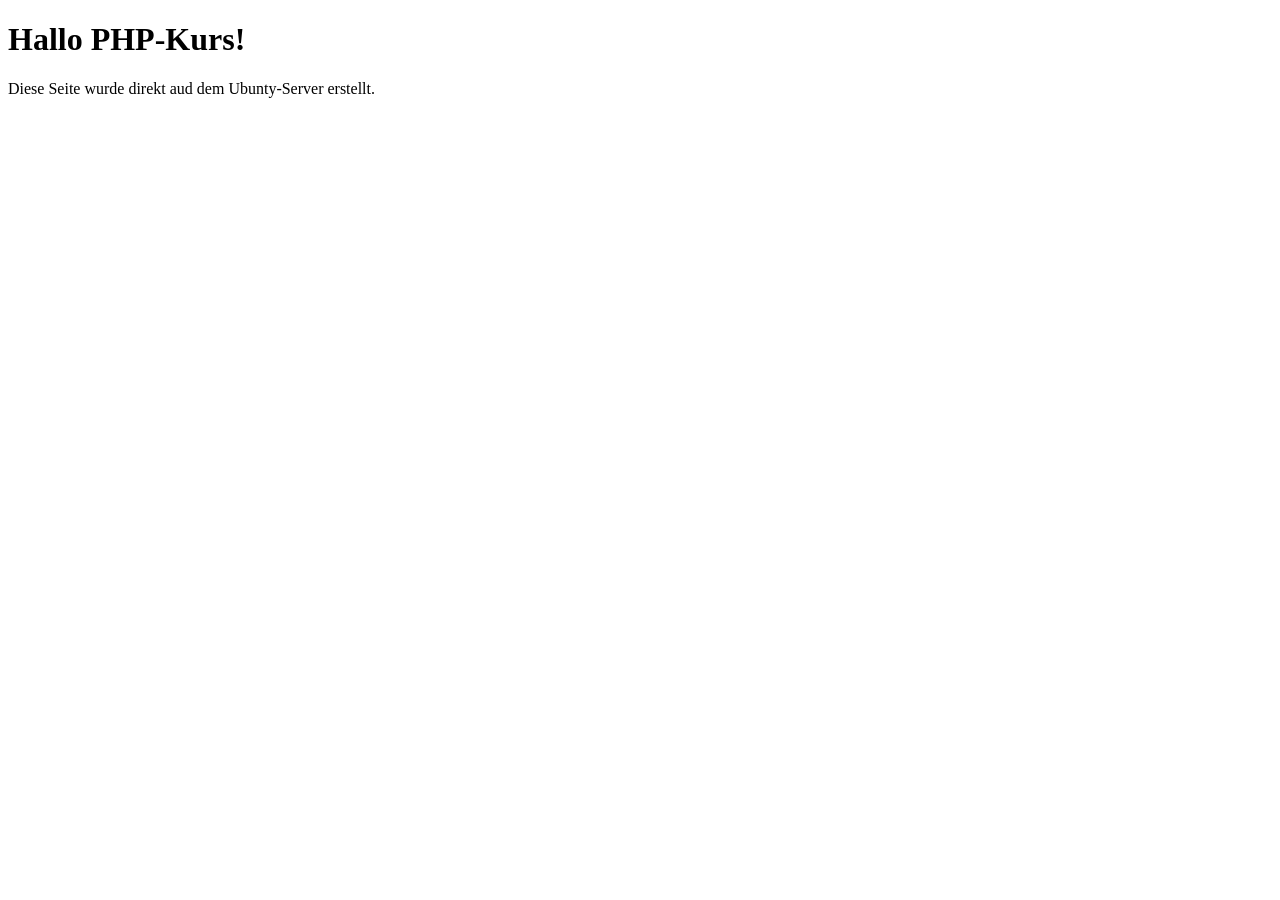
<file: index.html>
<!DOCTYPE html>
<html lang="de">
<head>
	<meta charset="UIF-8">
	<meta name="viewport" content="width-device-width, initial-scale=1.0">
	<title>Mein PHP Kursprojekt</title>
</head>
<body>
	<h1>Hallo PHP-Kurs!</h1>
	<p>Diese Seite wurde direkt aud dem Ubunty-Server erstellt.</p>
</body>
</html>
</file>
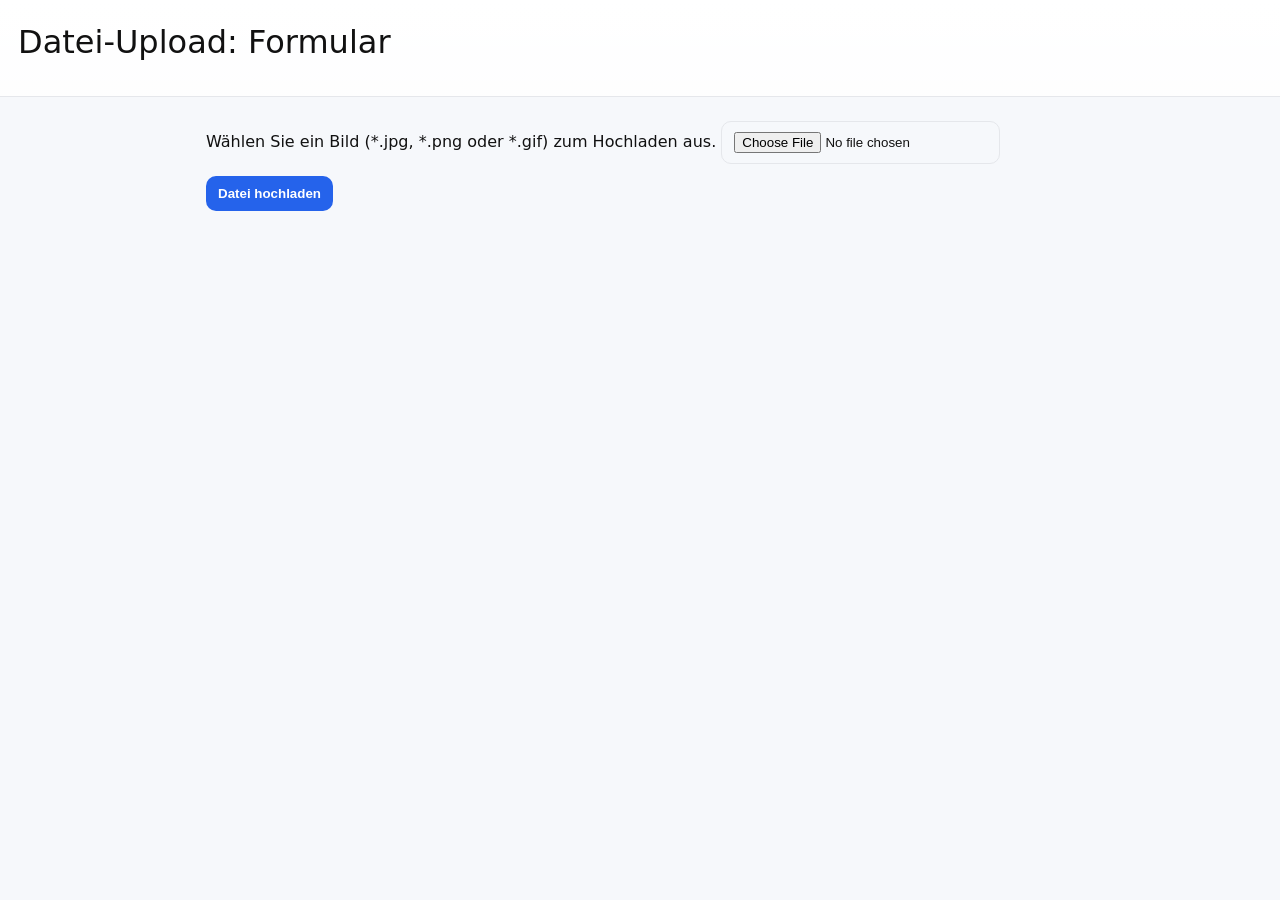
<file: php_kurs_woche3/datei-upload/form.html>
<!DOCTYPE html>
<html lang="de">

<head>
  <meta charset="UTF-8">
  <meta name="viewport" content="width=device-width, initial-scale=1.0">
  <title>Datei-Upload</title>
  <link rel="stylesheet" href="css/styles.css">
</head>

<body>
  <header>
    <h1>Datei-Upload: Formular</h1>
  </header>
  <main class="container">

    <form action="file-upload-3.php" method="post" enctype="multipart/form-data">
      <!-- Angabe einer maximalen Dateigröße in Bytes (hier: 2 MB). -->
      <!-- das ist nur eine freundliche Erinnerung -->
      <input type="hidden" name="MAX_FILE_SIZE" value="2000000">
      <label>Wählen Sie ein Bild (*.jpg, *.png oder *.gif) zum Hochladen aus.
        <input name="datei" type="file" accept="image/gif,image/jpeg,image/png,image/webp,application/pdf">
      </label>
      <button>Datei hochladen</button>
    </form>

  </main>
</body>

</html>
</file>
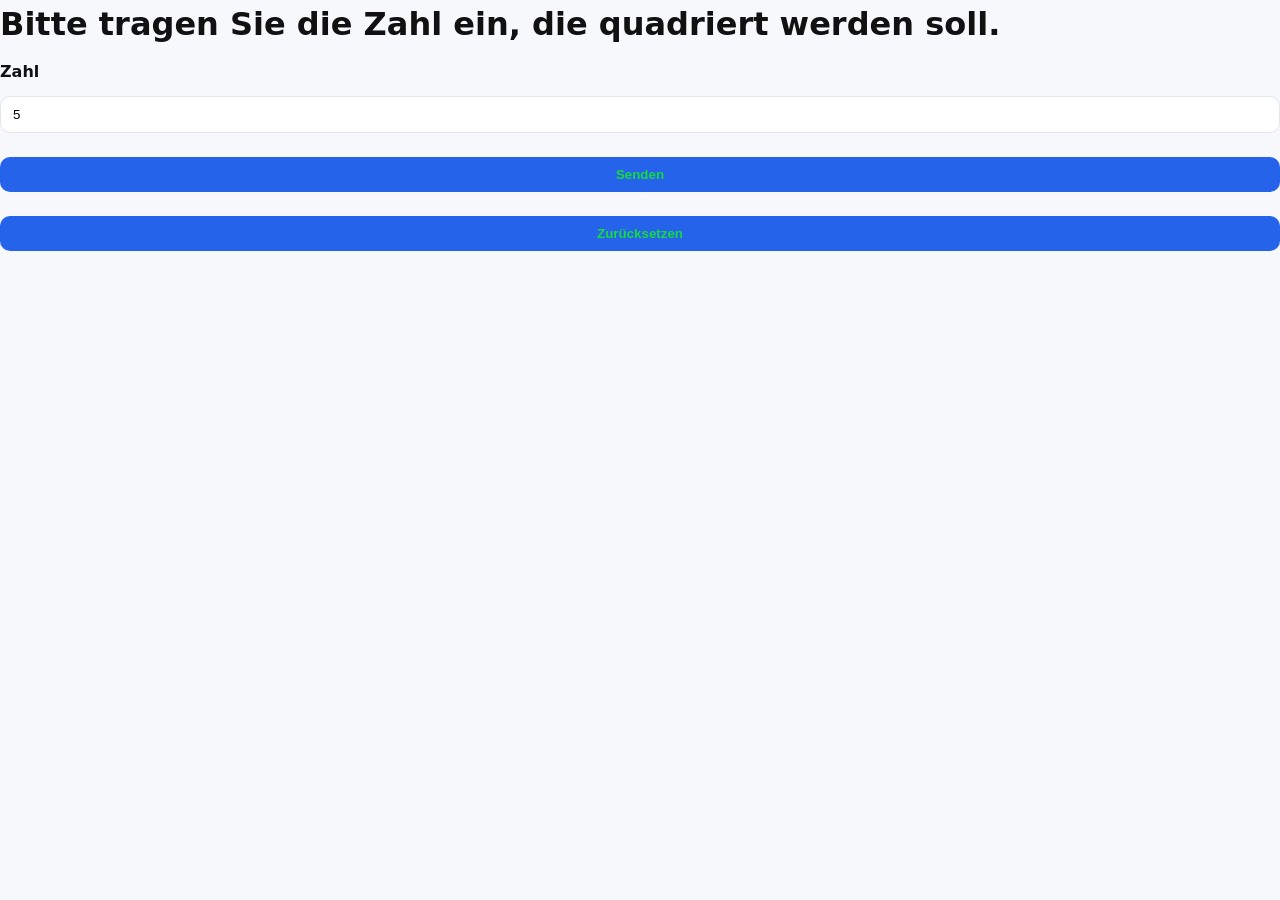
<file: php_kurs_woche1/materialien/uebungen/u_eingabe_zahl.html>
<!DOCTYPE html>
<html lang="de">

<head>
	<meta charset="UTF-8">
	<meta name="viewport" content="width=device-width, initial-scale=1.0">
	<link rel="stylesheet" href="../style/style.css">
	<title>Eingabe von Zahl</title>
</head>

<body>
	<h1>Bitte tragen Sie die Zahl ein, die quadriert werden soll. </h1>
	<form action="u_eingabe_zahl.php" method="post">
		<label for="zahl"><b>Zahl</b></label>
		<input type="number" id="zahl" name="zahl" value=5><br><br>

		<button type="submit" class="my-button">Senden </button><br><br>
		<button type="reset" class="my-button">Zurücksetzen</button>






	</form>

</body>

</html>
</file>
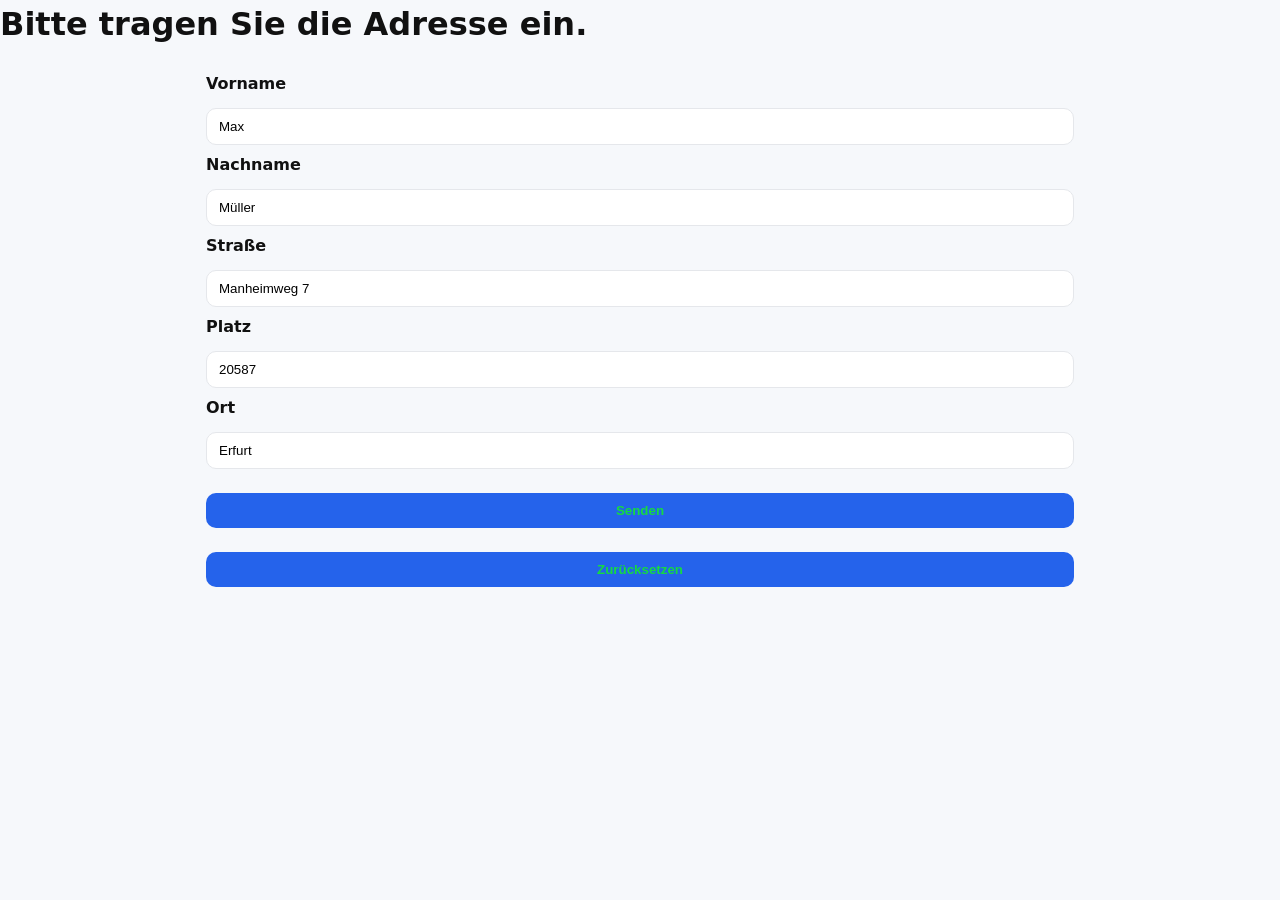
<file: php_kurs_woche1/materialien/uebungen/u_eingabeformular.html>
<!DOCTYPE html>
<html lang="de">

<head>
	<meta charset="UTF-8">
	<meta name="viewport" content="width=device-width, initial-scale=1.0">
	<link rel="stylesheet" href="../style/style.css">
	<title>Eingabeformular</title>
</head>

<body>
	<h1>Bitte tragen Sie die Adresse ein. </h1>
	<main class="container">
		<form action="u_eingabeformularTeil2.php" method="post">

			<label for="vorname"><b>Vorname</b></label>
			<input type="text" id="vorname" name="vorname" value="Max"><br>

			<label for="nachname"><b>Nachname</b></label>
			<input type="text" id="nachname" name="nachname" value="Müller"><br>

			<label for="strasse"><b>Straße</b></label>
			<input type="text" id="strasse" name="strasse" value="Manheimweg 7"><br>

			<label for="platz"><b>Platz</b></label>
			<input type="number" id="platz" name="platz" value="20587"><br>

			<label for="ort"><b>Ort</b></label>
			<input type="text" id="ort" name="ort" value="Erfurt"><br><br>

			<button type="submit" class="my-button">Senden </button><br><br>
			<button type="reset" class="my-button">Zurücksetzen</button>
		</form>

	</main>

</body>

</html>
</file>
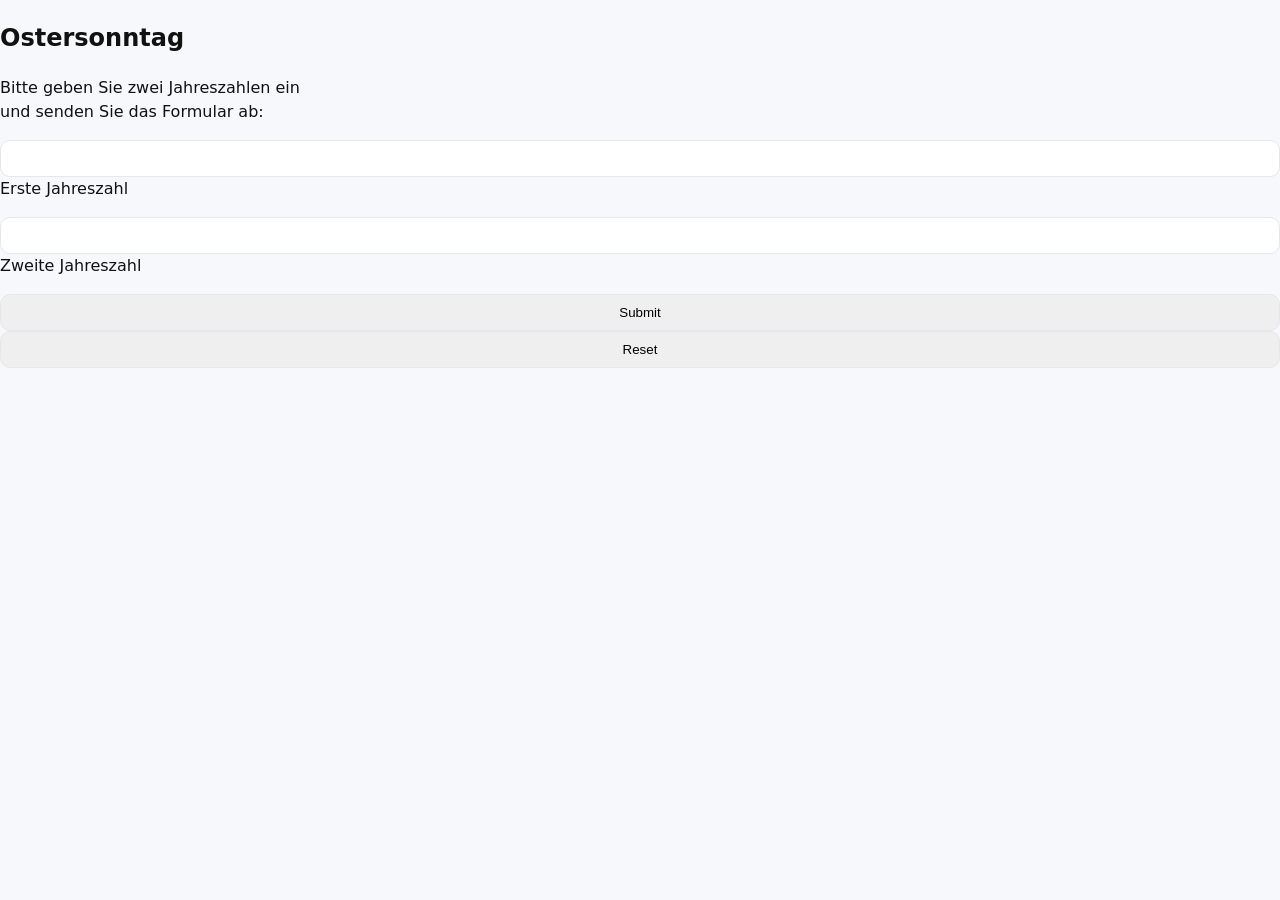
<file: php_kurs_woche2/materialien/uebungen/ostersonntag.html>
<!-- Startpunkt der Anwendung -->
<!DOCTYPE html>
<html lang="de">

<head>
    <meta charset="utf-8">
    <title>Ostersonntag, Eingabe</title>
    <link rel="stylesheet" href="../style/style.css">
</head>

<body>
    <h2>Ostersonntag</h2>
    <p>Bitte geben Sie zwei Jahreszahlen ein<br>
        und senden Sie das Formular ab:</p>
    <!-- Zwei Eingabefelder -->
    <form action="ostersonntag.php" method="post">
        <p><input name="anfang"> Erste Jahreszahl</p>
        <p><input name="ende"> Zweite Jahreszahl</p>
        <p><input type="submit">
            <input type="reset">
        </p>
    </form>
</body>

</html>
</file>
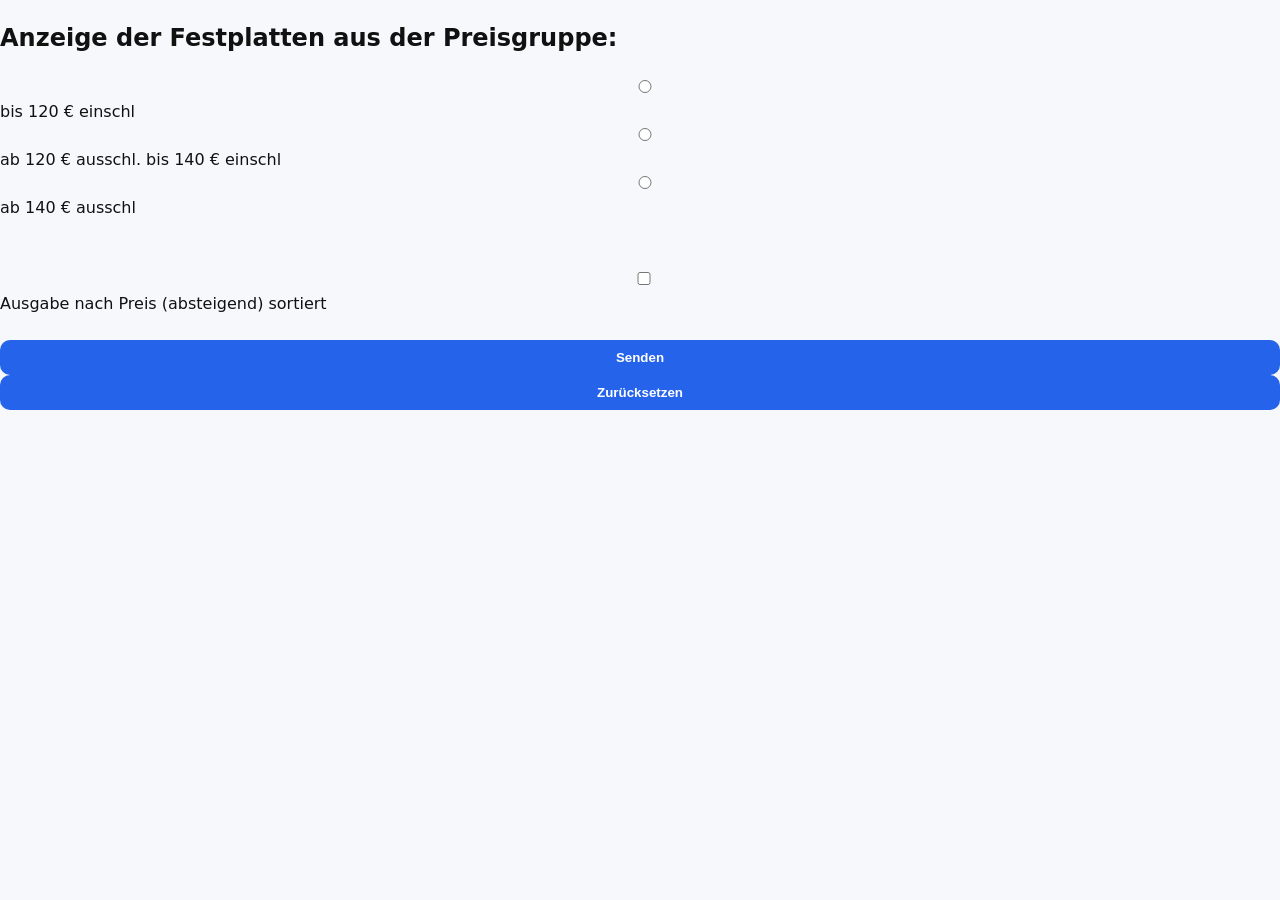
<file: php_kurs_woche3/materialien/uebungen/u_db_radio.html>
<!DOCTYPE html>
<html lang="de">

<head>
    <meta charset="utf-8">
    <title>Daten auswählen</title>
    <link rel="stylesheet" href="../../../php_kurs_woche3/style/style.css">
</head>

<body>
    <h2>Anzeige der Festplatten aus der Preisgruppe:</h2>

    <form action="u_db_radio.php" method="post">

        <input type="radio" name="preisgruppe" value="1"> bis 120 € einschl<br>
        <input type="radio" name="preisgruppe" value="2"> ab 120 € ausschl. bis 140 € einschl<br>
        <input type="radio" name="preisgruppe" value="3"> ab 140 € ausschl<br><br><br>
        <input type="checkbox" name="sortiert"> Ausgabe nach Preis (absteigend) sortiert<br><br>

        <button type="submit">Senden</button>
        <button type="reset">Zurücksetzen</button>
        <p>
    </form>
</body>

</html>
</file>
<file: php_kurs_woche3/datei-upload/css/styles.css>
/* Minimal, helles Layout für Kursdateien */
:root{--bg:#f6f8fb;--fg:#111;--muted:#6b7280;--primary:#2563eb;--card:#fff;--border:#e5e7eb;--good:#059669;--ok:#8b5cf6;--bad:#dc2626;--gray30:#999;--gray-opacity20:#cccccc81;}
*{box-sizing:border-box}html,body{margin:0;padding:0;background:var(--bg);color:var(--fg);font:16px/1.5 system-ui,-apple-system,Segoe UI,Roboto,Ubuntu,"Helvetica Neue",Arial}
header{background:linear-gradient(180deg,#fff,rgba(255,255,255,.85));border-bottom:1px solid var(--border);padding:18px}
h1,h2,h3{margin:0 0 12px;font-weight: normal;}
.container{max-width:900px;margin:24px auto;padding:0 16px}
p.meta{color:var(--muted);font-size:.9rem;margin:.25rem 0 1rem}
.post{background:var(--card);border:1px solid var(--border);padding:16px;border-radius:12px;box-shadow:0 3px 12px rgba(0,0,0,.05);margin-bottom:16px}
.card{background:var(--card);border:1px solid var(--border);padding:16px;border-radius:12px;box-shadow:0 1px 8px rgba(0,0,0,.05);}
label{display:block;margin:8px 0 12px}
input,textarea,select,button{padding:10px 12px;border:1px solid var(--border);border-radius:10px}
button{background:var(--primary);color:#fff;border:none;font-weight:600;cursor:pointer;transition:transform .02s ease}
button:hover{transform:translateY(-1px)}
.alert{background:#fff3cd;border:1px solid #ffe69c;padding:10px;border-radius:10px;margin-bottom:12px}
.good{color:var(--good)}.ok{color:var(--ok)}.bad{color:var(--bad)}
code {font-size:inherit;font-weight:inherit;font-family:'Consolas','Courier New',Courier, monospace;line-height:inherit;-webkit-font-smoothing:auto;background:#e9e9e9;padding:0.25rem;border-radius:0.25rem;}
table{border-collapse:collapse;border:1px solid var(--gray30);}
tr:nth-child(odd){background-color:var(--gray-opacity20);}
td,th {border:1px solid var(--gray30);padding:5px;text-align:center;}
</file>
<file: php_kurs_woche1/materialien/style/style.css>
/* Minimal, helles Layout für Kursdateien */
:root {
    --bg: #f6f8fb;
    --fg: #111;
    --muted: #6b7280;
    --primary: #2563eb;
    --card: #fff;
    --border: #e5e7eb;
    --good: #059669;
    --ok: #8b5cf6;
    --bad: #dc2626;
}

* {
    box-sizing: border-box
}

html,
body {
    margin: 0;
    padding: 0;
    background: var(--bg);
    color: var(--fg);
    font: 16px/1.5 system-ui, -apple-system, Segoe UI, Roboto, Ubuntu, "Helvetica Neue", Arial
}

header {
    background: linear-gradient(180deg, #fff, rgba(255, 255, 255, .85));
    border-bottom: 1px solid var(--border);
    padding: 18px
}

h1,
h2,
h3 {
    margin: 0 0 12px
}

.container {
    max-width: 900px;
    margin: 24px auto;
    padding: 0 16px
}

p.meta {
    color: var(--muted);
    font-size: .9rem;
    margin: .25rem 0 1rem
}

.post {
    background: var(--card);
    border: 1px solid var(--border);
    padding: 16px;
    border-radius: 12px;
    box-shadow: 0 3px 12px rgba(0, 0, 0, .05);
    margin-bottom: 16px
}

.card {
    background: var(--card);
    border: 1px solid var(--border);
    padding: 16px;
    border-radius: 12px;
    box-shadow: 0 1px 8px rgba(0, 0, 0, .05);
}

label {
    display: block;
    margin: 8px 0 12px
}

input,
textarea,
select,
button {
    width: 100%;
    padding: 10px 12px;
    border: 1px solid var(--border);
    border-radius: 10px
}

button {
    background: var(--primary);
    color: #16da41;
    border: none;
    font-weight: 600;
    cursor: pointer;
    transition: transform .02s ease
}

button:hover {
    transform: translateY(-1px)
}

.alert {
    background: #fff3cd;
    border: 1px solid #ffe69c;
    padding: 10px;
    border-radius: 10px;
    margin-bottom: 12px
}

.good {
    color: var(--good)
}

.ok {
    color: var(--ok)
}

.bad {
    color: var(--bad)
}

p {
    text-align: center;
    font-weight: bold;
    font-size: medium;
    color: #2563eb;
}

table {
    border-collapse: collapse;
    width: 100%;
    margin-top: 1rem;
}

td {
    border: 1px solid rgb(18, 15, 226);
    padding: 8px 10px;
    text-align: center;
}

.my-button:hover {
    background-color: #46db0b;
    transform: scale(0.05);
}

.my-button:active {
    transform: scale(0.98);
}
</file>
<file: php_kurs_woche2/materialien/style/style.css>
/* Helles, schlichtes Kurs-Layout */
:root {
    --bg: #f6f8fb;
    --fg: #111;
    --muted: #6b7280;
    --primary: #2563eb;
    --card: #fff;
    --border: #e5e7eb;
    --good: #059669;
    --bad: #dc2626;
}

* {
    box-sizing: border-box
}

html,
body {
    margin: 0;
    padding: 0;
    background: var(--bg);
    color: var(--fg);
    font: 16px/1.5 system-ui
}

header {
    background: #fff;
    border-bottom: 1px solid var(--border);
    padding: 18px
}

.container {
    max-width: 950px;
    margin: 24px auto;
    padding: 0 16px
}

.post,
.card {
    background: var(--card);
    border: 1px solid var(--border);
    padding: 16px;
    border-radius: 12px;
    box-shadow: 0 2px 10px rgba(0, 0, 0, .04);
    margin-bottom: 16px
}

label {
    display: block;
    margin: 10px 0
}

input,
textarea,
button {
    width: 100%;
    padding: 10px;
    border: 1px solid var(--border);
    border-radius: 10px
}

button {
    background: var(--primary);
    color: #fff;
    border: none;
    font-weight: 600;
    cursor: pointer
}

.alert {
    background: #fff3cd;
    border: 1px solid #ffe69c;
    padding: 10px;
    border-radius: 10px;
    margin-bottom: 12px
}

small.muted {
    color: var(--muted)
}

table {
    border-collapse: collapse;
    width: 100%;
    margin-top: 1rem;
}

td {
    border: 1px solid rgb(18, 15, 226);
    padding: 8px 10px;
    text-align: center;
}

th,
td {
    border: 1px solid #ddd;
    padding: 10px 15px;
    text-align: left;
}

th {
    background-color: #4CAF50;
    color: white;
    font-weight: bold;
}

tr {
    border: 1px solid #ddd;
    padding: 10px 15px;
    text-align: left;

}

thead th {
    background-color: #4CAF50;
    color: white;
    font-weight: bold;
}
</file>
<file: php_kurs_woche3/style/style.css>
/* Helles, schlichtes Kurs-Layout */
:root {
    --bg: #f6f8fb;
    --fg: #111;
    --muted: #6b7280;
    --primary: #2563eb;
    --card: #fff;
    --border: #e5e7eb;
    --good: #059669;
    --bad: #dc2626;
}

* {
    box-sizing: border-box
}

html,
body {
    margin: 0;
    padding: 0;
    background: var(--bg);
    color: var(--fg);
    font: 16px/1.5 system-ui
}

header {
    background: #fff;
    border-bottom: 1px solid var(--border);
    padding: 18px
}

.container {
    max-width: 950px;
    margin: 24px auto;
    padding: 0 16px
}

.post,
.card {
    background: var(--card);
    border: 1px solid var(--border);
    padding: 16px;
    border-radius: 12px;
    box-shadow: 0 2px 10px rgba(0, 0, 0, .04);
    margin-bottom: 16px
}

label {
    display: block;
    margin: 10px 0
}

input,
textarea,
button {
    width: 100%;
    padding: 10px;
    border: 1px solid var(--border);
    border-radius: 10px
}

button {
    background: var(--primary);
    color: #fff;
    border: none;
    font-weight: 600;
    cursor: pointer
}

.alert {
    background: #fff3cd;
    border: 1px solid #ffe69c;
    padding: 10px;
    border-radius: 10px;
    margin-bottom: 12px
}

small.muted {
    color: var(--muted)
}

table {

    width: 100%;
    margin-top: 1rem;
    border-radius: 2px;
    border: 2px solid rgb(18, 15, 226);
}

td {
    border: 2px solid rgb(18, 15, 226);
    padding: 8px 10px;
    text-align: center;
}

th {
    border: 2px solid rgb(18, 15, 226);
    padding: 8px 10px;
    text-align: center;
}

th,
td {
    padding: 10px;
    border-bottom: 1px solid var(--border);
    text-align: left
}
</file>
